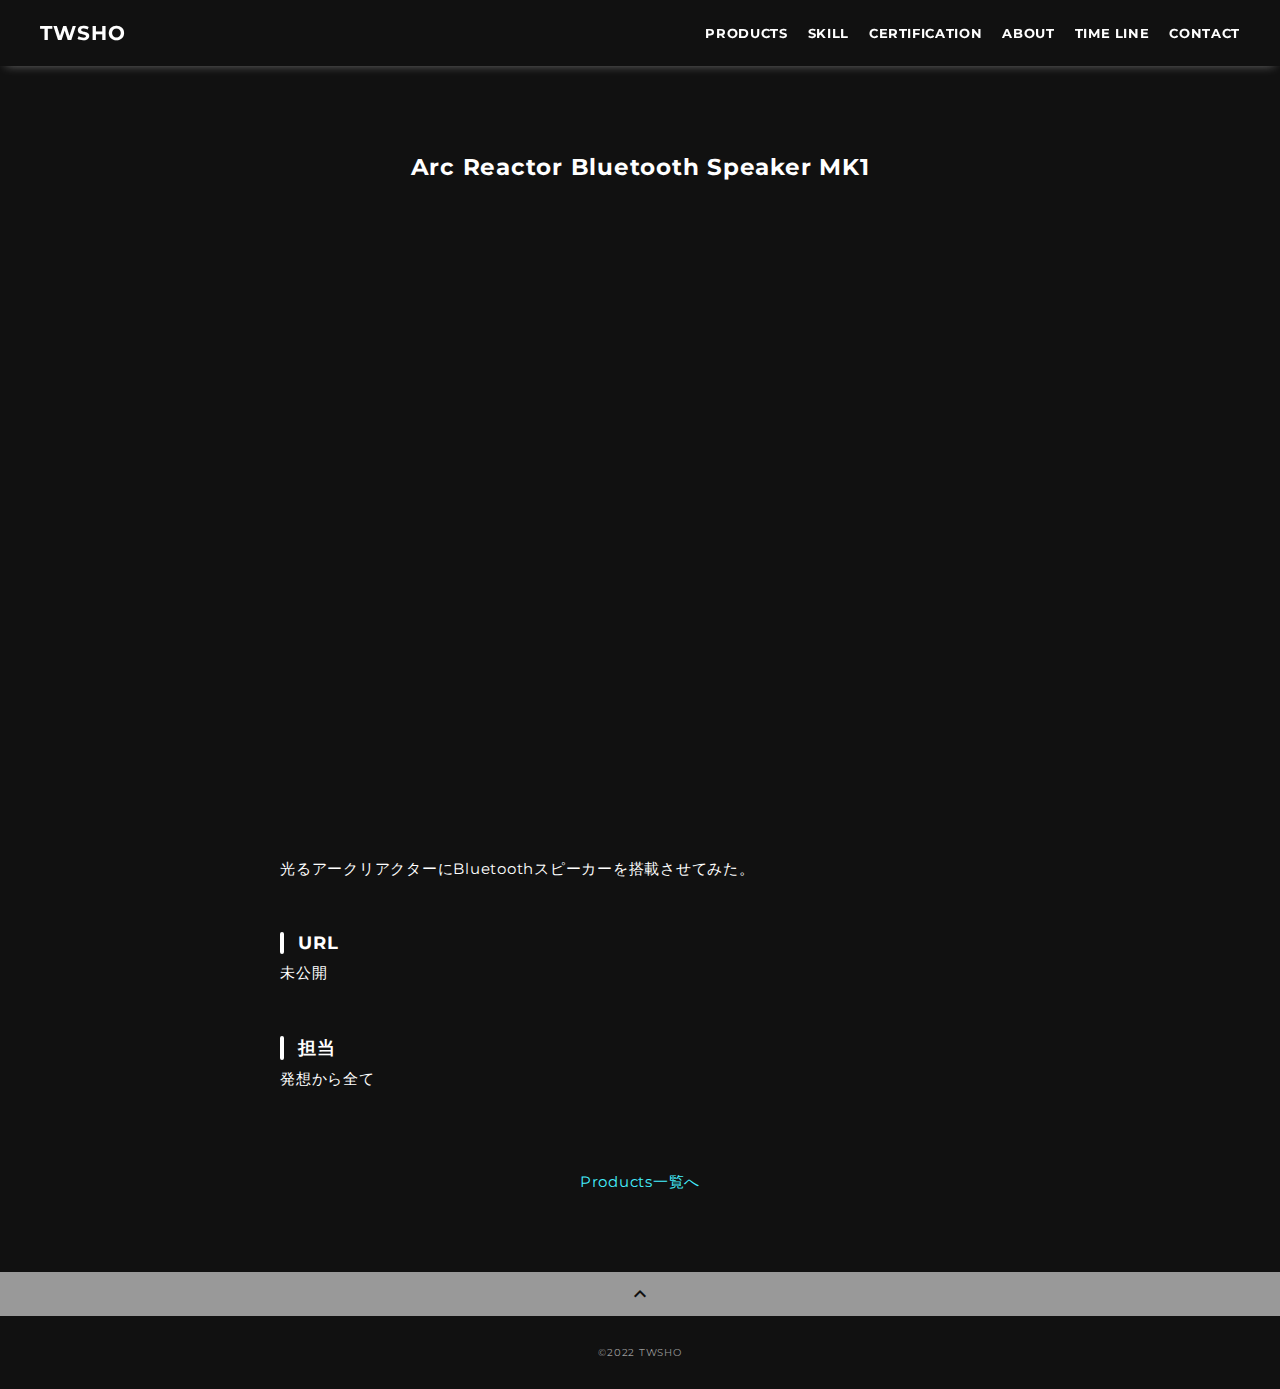
<file: product-arc_reactor_mk1.html>
<!DOCTYPE html>
<html>
<head>
  <meta charset="utf-8">
  <meta name="viewport" content="width=device-width,initial-scale=1.0,user-scalable=no">
  <meta property='og:type' content='website'>
  <meta property='og:title' content='TWSHO ポートフォリオ'>
  <meta property='og:url' content='URLが入る'>
  <meta property='og:description' content='TWSHO ポートフォリオ'>
  <meta property="og:image" content="img/ogp.png">
  <meta name="description" content="TWSHO ポートフォリオ" />
  <title>TWSHO ポートフォリオ</title>
  <link rel="preconnect" href="https://fonts.gstatic.com">
  <link href="https://fonts.googleapis.com/css2?family=Montserrat:wght@400;700&display=swap" rel="stylesheet">
  <link href="https://fonts.googleapis.com/css?family=Material+Icons+Outlined" rel="stylesheet">
  <link href="css/ress.css" media="all" rel="stylesheet" type="text/css" />
  <link href="css/style.css" media="all" rel="stylesheet" type="text/css" />
  <link rel="shortcut icon" href="img/favicon.jpeg" />
  <link rel=”canonical” href=”URLが入る” />
</head>

<body>
  <div class="wrapper">

    <!-- header -->
    <header class="header ">
      <div class="container">
        <h1 class="header-logo">
          <a href=".">TWSHO</a>
        </h1>
        <nav class="gnav">
          <ul class="gnav-list">
            <li class="gnav-item"><a href="https://twsho.github.io/home/#works">PRODUCTS</a></li>
            <li class="gnav-item"><a href="https://twsho.github.io/home/#skill">SKILL</a></li>
            <li class="gnav-item"><a href="https://twsho.github.io/home/#certification">CERTIFICATION</a></li>
            <li class="gnav-item"><a href="https://twsho.github.io/home/#about">ABOUT</a></li>
            <li class="gnav-item"><a href="https://twsho.github.io/home/#timeLine">TIME LINE</a></li>
            <li class="gnav-item"><a href="https://twsho.github.io/home/#contact">CONTACT</a></li>
          </ul>
        </nav>
      </div>
    </header>
    <!-- /header -->

    <main class="content">

      <article class="article">
        <div class="article-container">
          <h2 class="article-title">Arc Reactor Bluetooth Speaker MK1</h2>
          <div class="youtubetate">
            <iframe width="360" height="640" src="https://www.youtube.com/embed/xXLMxGDdUOQ" title="YouTube video player" frameborder="0" allow="accelerometer; autoplay; clipboard-write; encrypted-media; gyroscope; picture-in-picture" allowfullscreen></iframe>
          </div>
          <div class="article-body">
            <p>
              光るアークリアクターにBluetoothスピーカーを搭載させてみた。
            </p>
            <h3>URL</h3>
            <p>未公開</p>
            <h3>担当</h3>
            <p>発想から全て</p>
            <!-- <h3>仕様説明</h3>
            <p>
              <br></p>
            
            <h3>発想</h3>
            <p>
              準備中...
            </p>
             -->
            <!-- <h3>苦労したところ</h3>
            <p>
              <br> -->
            </p>
          </div>
          <div class="home-link">
            <a href="./#works">Products一覧へ</a>
          </div>
        </div>
      </article>

      <div class="page-top" id="js-page-top">
        <span class="material-icons-outlined">expand_less</span>
      </div>
    </main>

    <!-- footer -->
    <footer class="footer">
      <div class="copyright">&copy;2022 TWSHO</div>
    </footer>
    <!-- /footer -->

  </div>
  <script src="https://ajax.googleapis.com/ajax/libs/jquery/3.5.1/jquery.min.js"></script>
  <script type='text/javascript' src="js/script.js"></script>
</body>
</html>
</file>
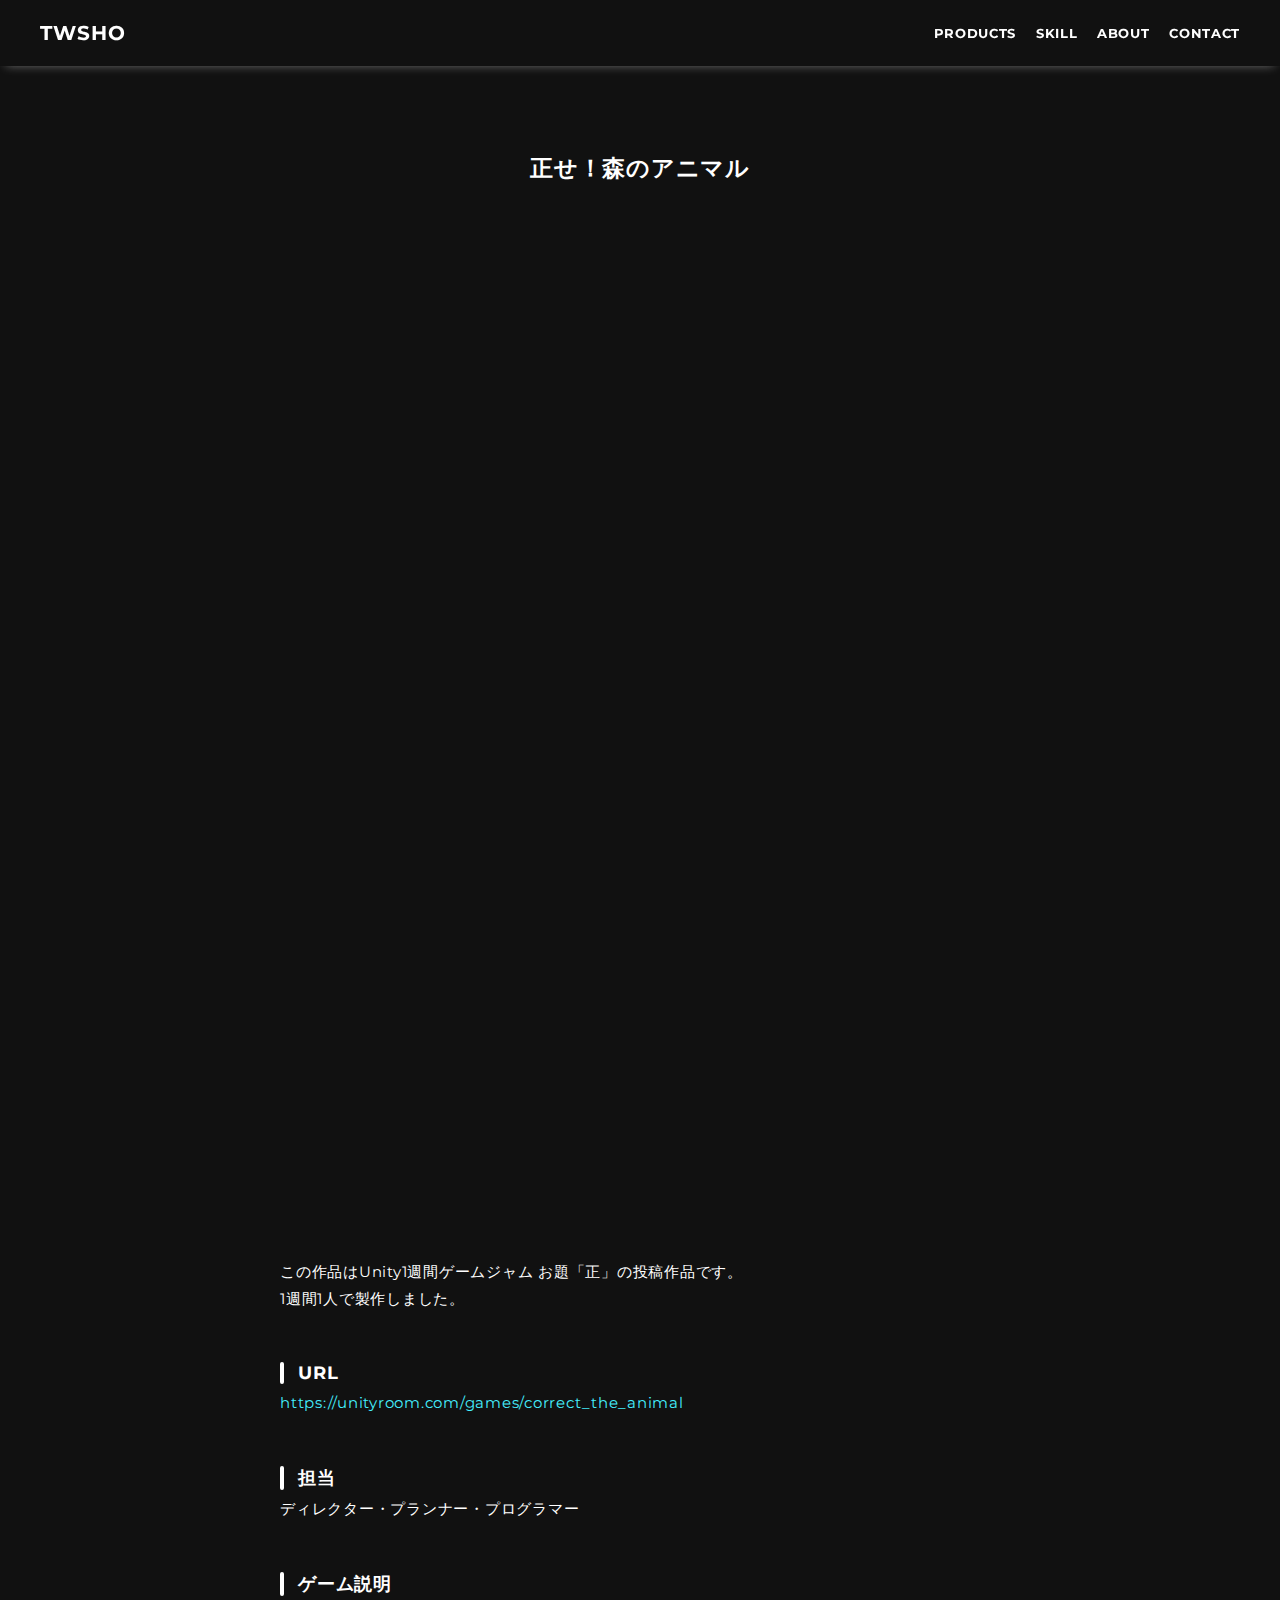
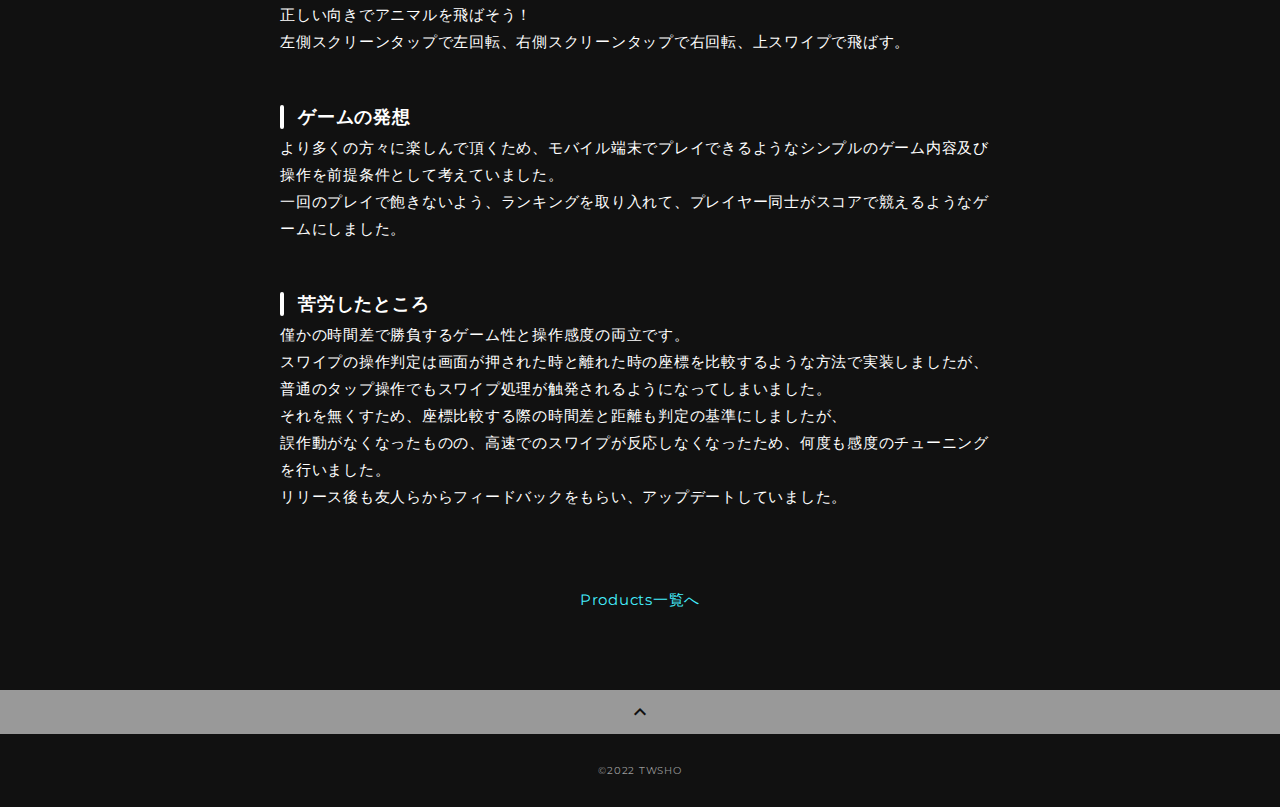
<file: product-correct_the_animal.html>
<!DOCTYPE html>
<html>
<head>
  <meta charset="utf-8">
  <meta name="viewport" content="width=device-width,initial-scale=1.0,user-scalable=no">
  <meta property='og:type' content='website'>
  <meta property='og:title' content='TWSHO ポートフォリオ'>
  <meta property='og:url' content='URLが入る'>
  <meta property='og:description' content='TWSHO ポートフォリオ'>
  <meta property="og:image" content="img/ogp.png">
  <meta name="description" content="TWSHO ポートフォリオ" />
  <title>TWSHO ポートフォリオ</title>
  <link rel="preconnect" href="https://fonts.gstatic.com">
  <link href="https://fonts.googleapis.com/css2?family=Montserrat:wght@400;700&display=swap" rel="stylesheet">
  <link href="https://fonts.googleapis.com/css?family=Material+Icons+Outlined" rel="stylesheet">
  <link href="css/ress.css" media="all" rel="stylesheet" type="text/css" />
  <link href="css/style.css" media="all" rel="stylesheet" type="text/css" />
  <link rel="shortcut icon" href="img/favicon.jpeg" />
  <link rel=”canonical” href=”URLが入る” />
</head>

<body>
  <div class="wrapper">

    <!-- header -->
    <header class="header ">
      <div class="container">
        <h1 class="header-logo">
          <a href=".">TWSHO</a>
        </h1>
        <nav class="gnav">
          <ul class="gnav-list">
            <li class="gnav-item"><a href=".#works">PRODUCTS</a></li>
            <li class="gnav-item"><a href="./#skill">SKILL</a></li>
            <li class="gnav-item"><a href="./#about">ABOUT</a></li>
            <li class="gnav-item"><a href="./#contact">CONTACT</a></li>
          </ul>
        </nav>
      </div>
    </header>
    <!-- /header -->

    <main class="content">

      <article class="article">
        <div class="article-container">
          <h2 class="article-title">正せ！森のアニマル</h2>
          <div class="unityroom">
            <iframe width="540" height="960" frameborder="0" id="webgl-frame" scrolling="auto" src="https://object-storage.tyo1.conoha.io/v1/nc_df3bdbc45bc04950b558834f5728517a/unityroom_production/game/25892/webgl/play.html"></iframe>
          </div>
          <div class="article-body">
            <p>
              この作品はUnity1週間ゲームジャム お題「正」の投稿作品です。<br>
              1週間1人で製作しました。
            </p>
            <h3>URL</h3>
            <p><a href="https://unityroom.com/games/correct_the_animal" target="_blank" rel="noopener">https://unityroom.com/games/correct_the_animal</a></p>
            <h3>担当</h3>
            <p>ディレクター・プランナー・プログラマー</p>
            <h3>ゲーム説明</h3>
            <p>正しい向きでアニマルを飛ばそう！<br>左側スクリーンタップで左回転、右側スクリーンタップで右回転、上スワイプで飛ばす。</p>
            
            <h3>ゲームの発想</h3>
            <p>
              より多くの方々に楽しんで頂くため、モバイル端末でプレイできるようなシンプルのゲーム内容及び操作を前提条件として考えていました。
              <br>一回のプレイで飽きないよう、ランキングを取り入れて、プレイヤー同士がスコアで競えるようなゲームにしました。
            </p>
            
            <h3>苦労したところ</h3>
            <p>
              僅かの時間差で勝負するゲーム性と操作感度の両立です。
              <br>スワイプの操作判定は画面が押された時と離れた時の座標を比較するような方法で実装しましたが、
              <br>普通のタップ操作でもスワイプ処理が触発されるようになってしまいました。
              <br>それを無くすため、座標比較する際の時間差と距離も判定の基準にしましたが、
              <br>誤作動がなくなったものの、高速でのスワイプが反応しなくなったため、何度も感度のチューニングを行いました。
              <br>リリース後も友人らからフィードバックをもらい、アップデートしていました。
            </p>
          </div>
          <div class="home-link">
            <a href="./#works">Products一覧へ</a>
          </div>
        </div>
      </article>

      <div class="page-top" id="js-page-top">
        <span class="material-icons-outlined">expand_less</span>
      </div>
    </main>

    <!-- footer -->
    <footer class="footer">
      <div class="copyright">&copy;2022 TWSHO</div>
    </footer>
    <!-- /footer -->

  </div>
  <script src="https://ajax.googleapis.com/ajax/libs/jquery/3.5.1/jquery.min.js"></script>
  <script type='text/javascript' src="js/script.js"></script>
</body>
</html>
</file>
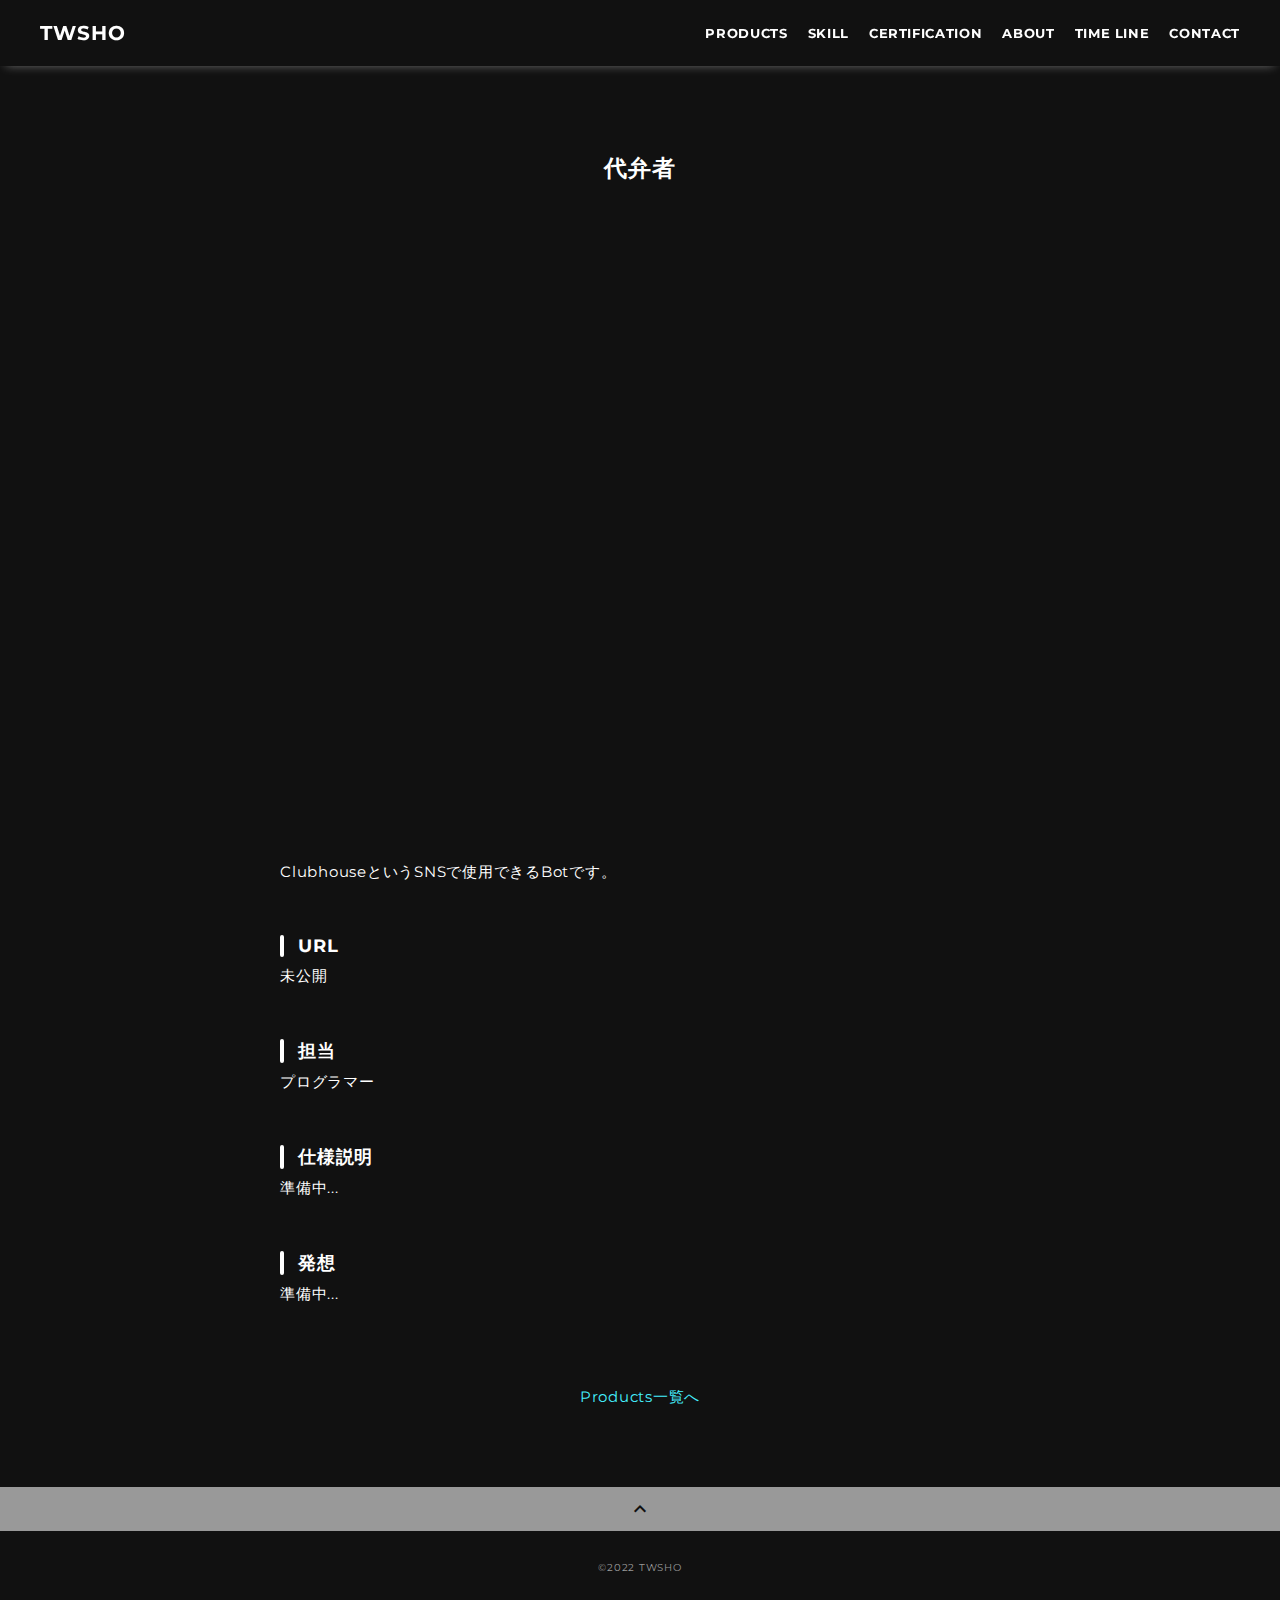
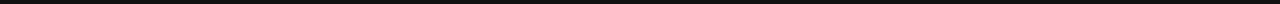
<file: product-daibensya.html>
<!DOCTYPE html>
<html>
<head>
  <meta charset="utf-8">
  <meta name="viewport" content="width=device-width,initial-scale=1.0,user-scalable=no">
  <meta property='og:type' content='website'>
  <meta property='og:title' content='TWSHO ポートフォリオ'>
  <meta property='og:url' content='URLが入る'>
  <meta property='og:description' content='TWSHO ポートフォリオ'>
  <meta property="og:image" content="img/ogp.png">
  <meta name="description" content="TWSHO ポートフォリオ" />
  <title>TWSHO ポートフォリオ</title>
  <link rel="preconnect" href="https://fonts.gstatic.com">
  <link href="https://fonts.googleapis.com/css2?family=Montserrat:wght@400;700&display=swap" rel="stylesheet">
  <link href="https://fonts.googleapis.com/css?family=Material+Icons+Outlined" rel="stylesheet">
  <link href="css/ress.css" media="all" rel="stylesheet" type="text/css" />
  <link href="css/style.css" media="all" rel="stylesheet" type="text/css" />
  <link rel="shortcut icon" href="img/favicon.jpeg" />
  <link rel=”canonical” href=”URLが入る” />
</head>

<body>
  <div class="wrapper">

    <!-- header -->
    <header class="header ">
      <div class="container">
        <h1 class="header-logo">
          <a href=".">TWSHO</a>
        </h1>
        <nav class="gnav">
          <ul class="gnav-list">
            <li class="gnav-item"><a href="https://twsho.github.io/home/#works">PRODUCTS</a></li>
            <li class="gnav-item"><a href="https://twsho.github.io/home/#skill">SKILL</a></li>
            <li class="gnav-item"><a href="https://twsho.github.io/home/#certification">CERTIFICATION</a></li>
            <li class="gnav-item"><a href="https://twsho.github.io/home/#about">ABOUT</a></li>
            <li class="gnav-item"><a href="https://twsho.github.io/home/#timeLine">TIME LINE</a></li>
            <li class="gnav-item"><a href="https://twsho.github.io/home/#contact">CONTACT</a></li>
          </ul>
        </nav>
      </div>
    </header>
    <!-- /header -->

    <main class="content">

      <article class="article">
        <div class="article-container">
          <h2 class="article-title">代弁者</h2>
          <div class="youtubetate">
            <iframe width="360" height="640" src="https://www.youtube.com/embed/mmXkbaUwE7c" title="YouTube video player" frameborder="0" allow="accelerometer; autoplay; clipboard-write; encrypted-media; gyroscope; picture-in-picture" allowfullscreen></iframe>
          </div>
          <div class="article-body">
            <p>
              ClubhouseというSNSで使用できるBotです。
            </p>
            <h3>URL</h3>
            <p>未公開</p>
            <h3>担当</h3>
            <p>プログラマー</p>
            <h3>仕様説明</h3>
            <p>準備中...
              <br></p>
            
            <h3>発想</h3>
            <p>
              準備中...
            </p>
            
            <!-- <h3>苦労したところ</h3>
            <p>
              <br> -->
            </p>
          </div>
          <div class="home-link">
            <a href="./#works">Products一覧へ</a>
          </div>
        </div>
      </article>

      <div class="page-top" id="js-page-top">
        <span class="material-icons-outlined">expand_less</span>
      </div>
    </main>

    <!-- footer -->
    <footer class="footer">
      <div class="copyright">&copy;2022 TWSHO</div>
    </footer>
    <!-- /footer -->

  </div>
  <script src="https://ajax.googleapis.com/ajax/libs/jquery/3.5.1/jquery.min.js"></script>
  <script type='text/javascript' src="js/script.js"></script>
</body>
</html>
</file>
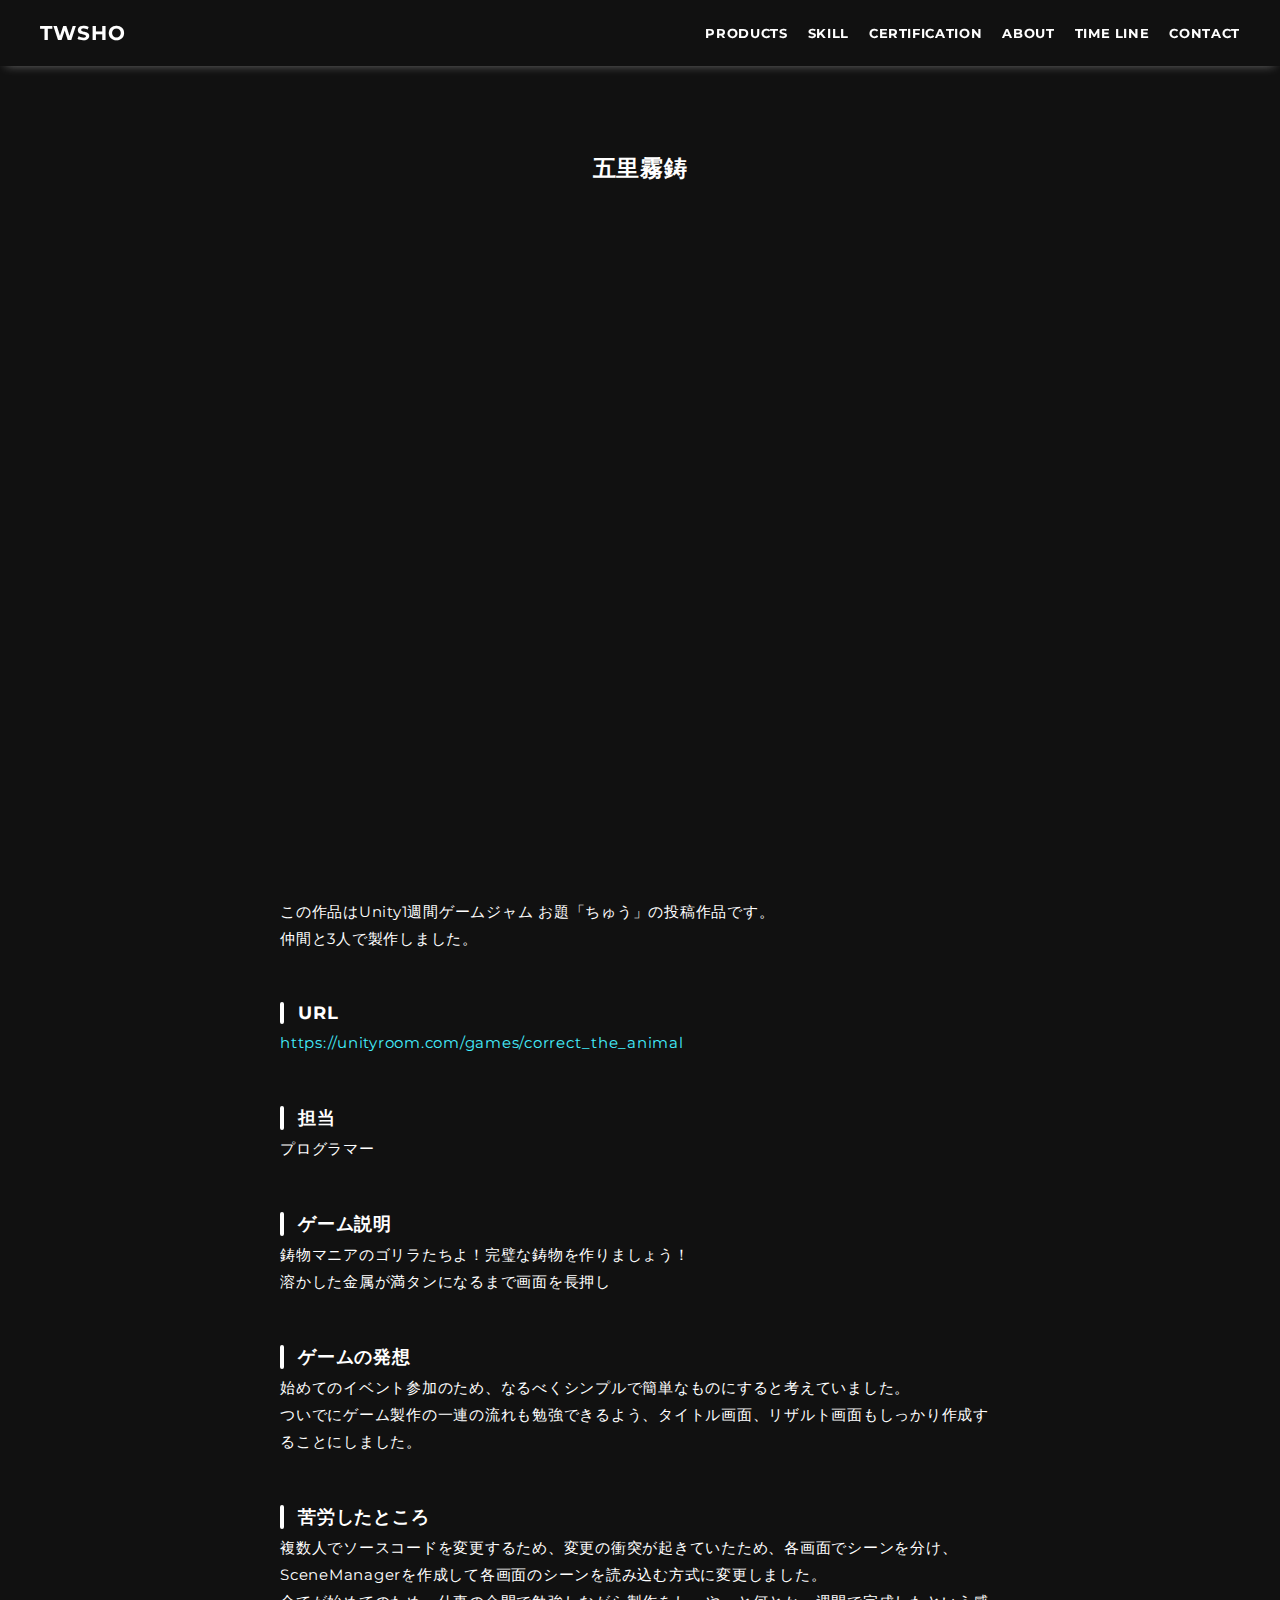
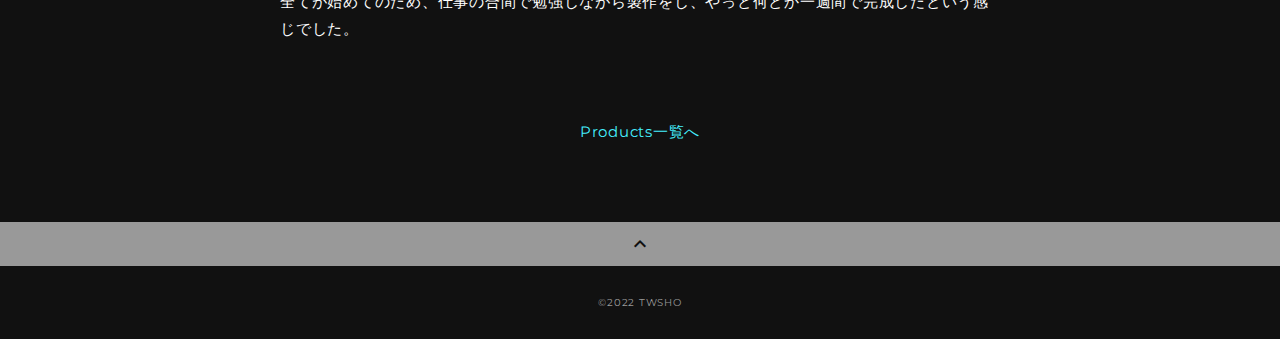
<file: product-gorilla_is_casting.html>
<!DOCTYPE html>
<html>
<head>
  <meta charset="utf-8">
  <meta name="viewport" content="width=device-width,initial-scale=1.0,user-scalable=no">
  <meta property='og:type' content='website'>
  <meta property='og:title' content='TWSHO ポートフォリオ'>
  <meta property='og:url' content='URLが入る'>
  <meta property='og:description' content='TWSHO ポートフォリオ'>
  <meta property="og:image" content="img/ogp.png">
  <meta name="description" content="TWSHO ポートフォリオ" />
  <title>TWSHO ポートフォリオ</title>
  <link rel="preconnect" href="https://fonts.gstatic.com">
  <link href="https://fonts.googleapis.com/css2?family=Montserrat:wght@400;700&display=swap" rel="stylesheet">
  <link href="https://fonts.googleapis.com/css?family=Material+Icons+Outlined" rel="stylesheet">
  <link href="css/ress.css" media="all" rel="stylesheet" type="text/css" />
  <link href="css/style.css" media="all" rel="stylesheet" type="text/css" />
  <link rel="shortcut icon" href="img/favicon.jpeg" />
  <link rel=”canonical” href=”URLが入る” />
</head>

<body>
  <div class="wrapper">

    <!-- header -->
    <header class="header ">
      <div class="container">
        <h1 class="header-logo">
          <a href=".">TWSHO</a>
        </h1>
        <nav class="gnav">
          <ul class="gnav-list">
            <li class="gnav-item"><a href="#works">PRODUCTS</a></li>
            <li class="gnav-item"><a href="#skill">SKILL</a></li>
            <li class="gnav-item"><a href="#certification">CERTIFICATION</a></li>
            <li class="gnav-item"><a href="#about">ABOUT</a></li>
            <li class="gnav-item"><a href="#timeLine">TIME LINE</a></li>
            <li class="gnav-item"><a href="#contact">CONTACT</a></li>
          </ul>
        </nav>
      </div>
    </header>
    <!-- /header -->

    <main class="content">

      <article class="article">
        <div class="article-container">
          <h2 class="article-title">五里霧鋳</h2>
          <div class="unityroom">
            <iframe width="960" height="600" frameborder="0" id="webgl-frame" scrolling="auto" src="https://object-storage.tyo1.conoha.io/v1/nc_df3bdbc45bc04950b558834f5728517a/unityroom_production/game/23619/webgl/play.html"></iframe>
          </div>
          <div class="article-body">
            <p>
              この作品はUnity1週間ゲームジャム お題「ちゅう」の投稿作品です。<br>
              仲間と3人で製作しました。
            </p>
            <h3>URL</h3>
            <p><a href="https://unityroom.com/games/gorilla_is_casting" target="_blank" rel="noopener">https://unityroom.com/games/correct_the_animal</a></p>
            <h3>担当</h3>
            <p>プログラマー</p>
            <h3>ゲーム説明</h3>
            <p>鋳物マニアのゴリラたちよ！完璧な鋳物を作りましょう！
              <br>溶かした金属が満タンになるまで画面を長押し</p>
            
            <h3>ゲームの発想</h3>
            <p>
              始めてのイベント参加のため、なるべくシンプルで簡単なものにすると考えていました。
              <br>ついでにゲーム製作の一連の流れも勉強できるよう、タイトル画面、リザルト画面もしっかり作成することにしました。
            </p>
            
            <h3>苦労したところ</h3>
            <p>
              複数人でソースコードを変更するため、変更の衝突が起きていたため、各画面でシーンを分け、SceneManagerを作成して各画面のシーンを読み込む方式に変更しました。
              <br>全てが始めてのため、仕事の合間で勉強しながら製作をし、やっと何とか一週間で完成したという感じでした。
            </p>
          </div>
          <div class="home-link">
            <a href="./#works">Products一覧へ</a>
          </div>
        </div>
      </article>

      <div class="page-top" id="js-page-top">
        <span class="material-icons-outlined">expand_less</span>
      </div>
    </main>

    <!-- footer -->
    <footer class="footer">
      <div class="copyright">&copy;2022 TWSHO</div>
    </footer>
    <!-- /footer -->

  </div>
  <script src="https://ajax.googleapis.com/ajax/libs/jquery/3.5.1/jquery.min.js"></script>
  <script type='text/javascript' src="js/script.js"></script>
</body>
</html>
</file>
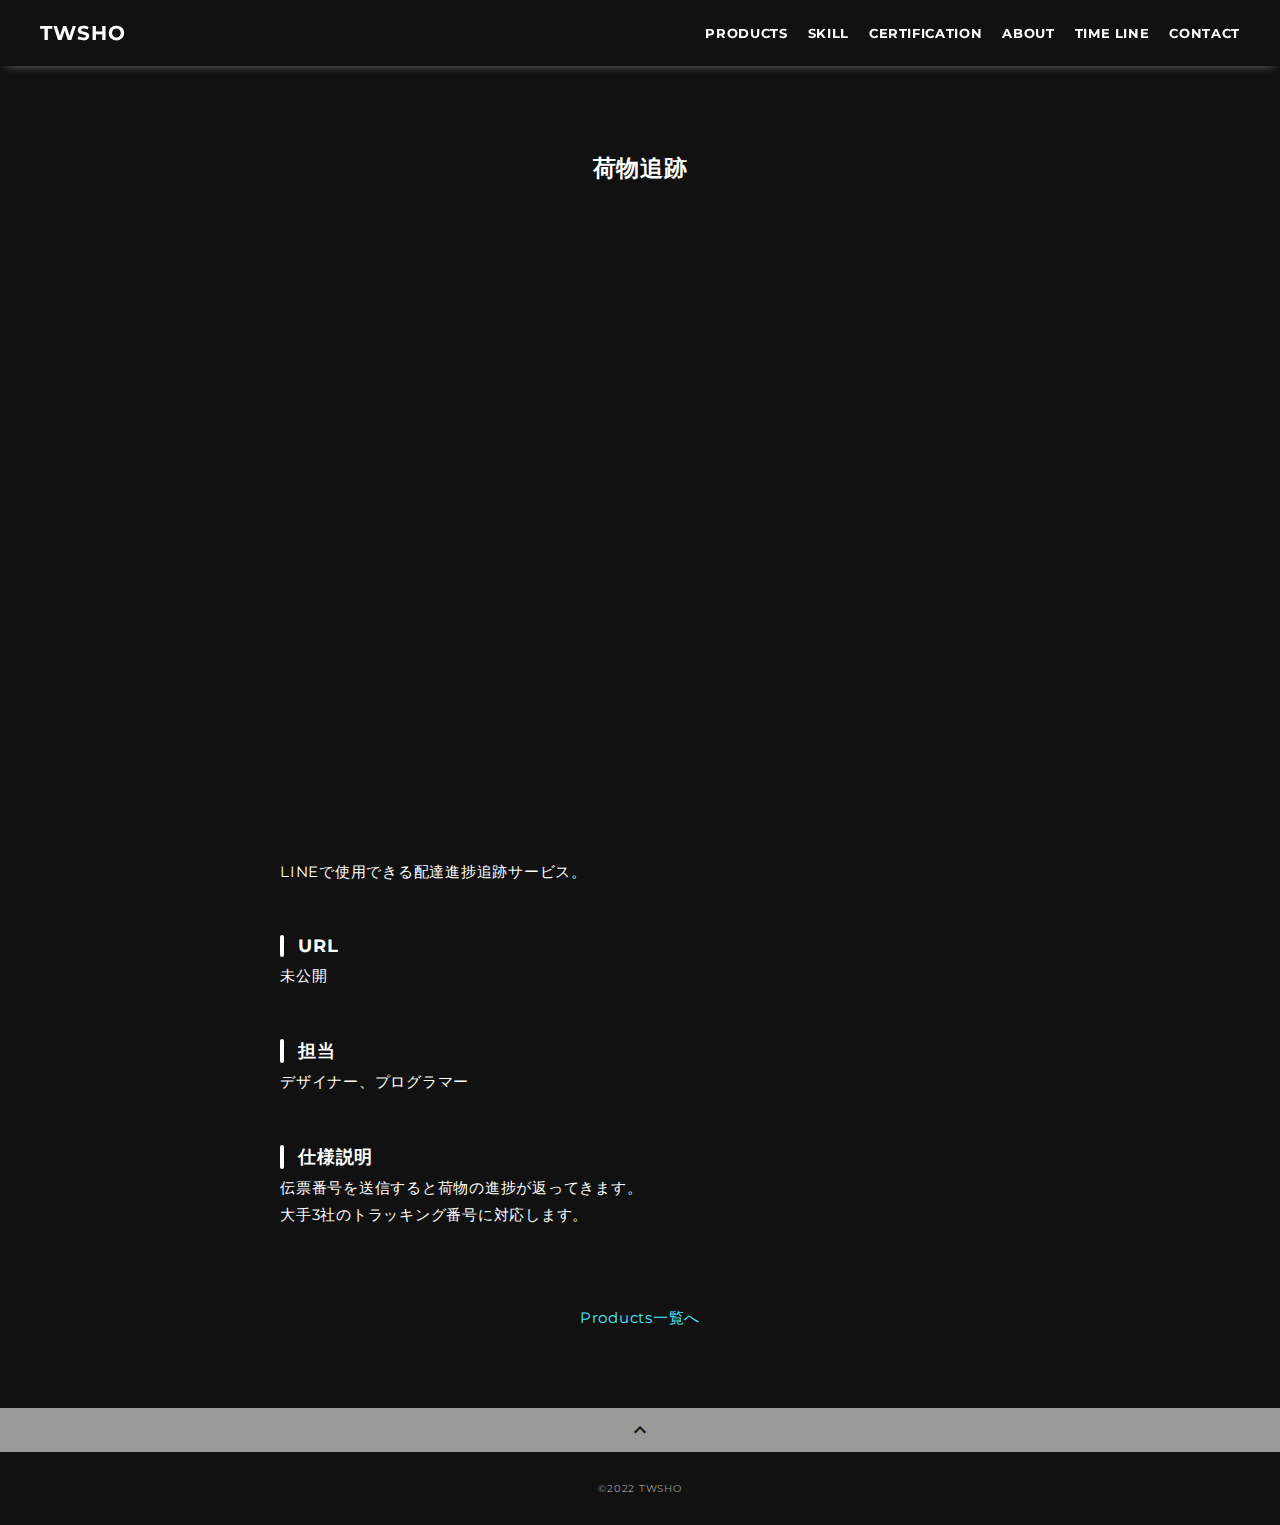
<file: product-nimotu_tracking.html>
<!DOCTYPE html>
<html>
<head>
  <meta charset="utf-8">
  <meta name="viewport" content="width=device-width,initial-scale=1.0,user-scalable=no">
  <meta property='og:type' content='website'>
  <meta property='og:title' content='TWSHO ポートフォリオ'>
  <meta property='og:url' content='URLが入る'>
  <meta property='og:description' content='TWSHO ポートフォリオ'>
  <meta property="og:image" content="img/ogp.png">
  <meta name="description" content="TWSHO ポートフォリオ" />
  <title>TWSHO ポートフォリオ</title>
  <link rel="preconnect" href="https://fonts.gstatic.com">
  <link href="https://fonts.googleapis.com/css2?family=Montserrat:wght@400;700&display=swap" rel="stylesheet">
  <link href="https://fonts.googleapis.com/css?family=Material+Icons+Outlined" rel="stylesheet">
  <link href="css/ress.css" media="all" rel="stylesheet" type="text/css" />
  <link href="css/style.css" media="all" rel="stylesheet" type="text/css" />
  <link rel="shortcut icon" href="img/favicon.jpeg" />
  <link rel=”canonical” href=”URLが入る” />
</head>

<body>
  <div class="wrapper">

    <!-- header -->
    <header class="header ">
      <div class="container">
        <h1 class="header-logo">
          <a href=".">TWSHO</a>
        </h1>
        <nav class="gnav">
          <ul class="gnav-list">
            <li class="gnav-item"><a href="https://twsho.github.io/home/#works">PRODUCTS</a></li>
            <li class="gnav-item"><a href="https://twsho.github.io/home/#skill">SKILL</a></li>
            <li class="gnav-item"><a href="https://twsho.github.io/home/#certification">CERTIFICATION</a></li>
            <li class="gnav-item"><a href="https://twsho.github.io/home/#about">ABOUT</a></li>
            <li class="gnav-item"><a href="https://twsho.github.io/home/#timeLine">TIME LINE</a></li>
            <li class="gnav-item"><a href="https://twsho.github.io/home/#contact">CONTACT</a></li>
          </ul>
        </nav>
      </div>
    </header>
    <!-- /header -->

    <main class="content">

      <article class="article">
        <div class="article-container">
          <h2 class="article-title">荷物追跡</h2>
          <div class="youtubetate">
            <iframe width="360" height="640" src="https://www.youtube.com/embed/Qk2gzZ3-PT8" title="YouTube video player" frameborder="0" allow="accelerometer; autoplay; clipboard-write; encrypted-media; gyroscope; picture-in-picture" allowfullscreen></iframe>
          </div>
          <div class="article-body">
            <p>
              LINEで使用できる配達進捗追跡サービス。
            </p>
            <h3>URL</h3>
            <p>未公開</p>
            <h3>担当</h3>
            <p>デザイナー、プログラマー</p>
            <h3>仕様説明</h3>
            <p>伝票番号を送信すると荷物の進捗が返ってきます。
              <br>大手3社のトラッキング番号に対応します。
              <br></p>
<!--             
            <h3>発想</h3>
            <p>
              準備中...
            </p>
             -->
            <!-- <h3>苦労したところ</h3>
            <p>
              <br> -->
            </p>
          </div>
          <div class="home-link">
            <a href="./#works">Products一覧へ</a>
          </div>
        </div>
      </article>

      <div class="page-top" id="js-page-top">
        <span class="material-icons-outlined">expand_less</span>
      </div>
    </main>

    <!-- footer -->
    <footer class="footer">
      <div class="copyright">&copy;2022 TWSHO</div>
    </footer>
    <!-- /footer -->

  </div>
  <script src="https://ajax.googleapis.com/ajax/libs/jquery/3.5.1/jquery.min.js"></script>
  <script type='text/javascript' src="js/script.js"></script>
</body>
</html>
</file>
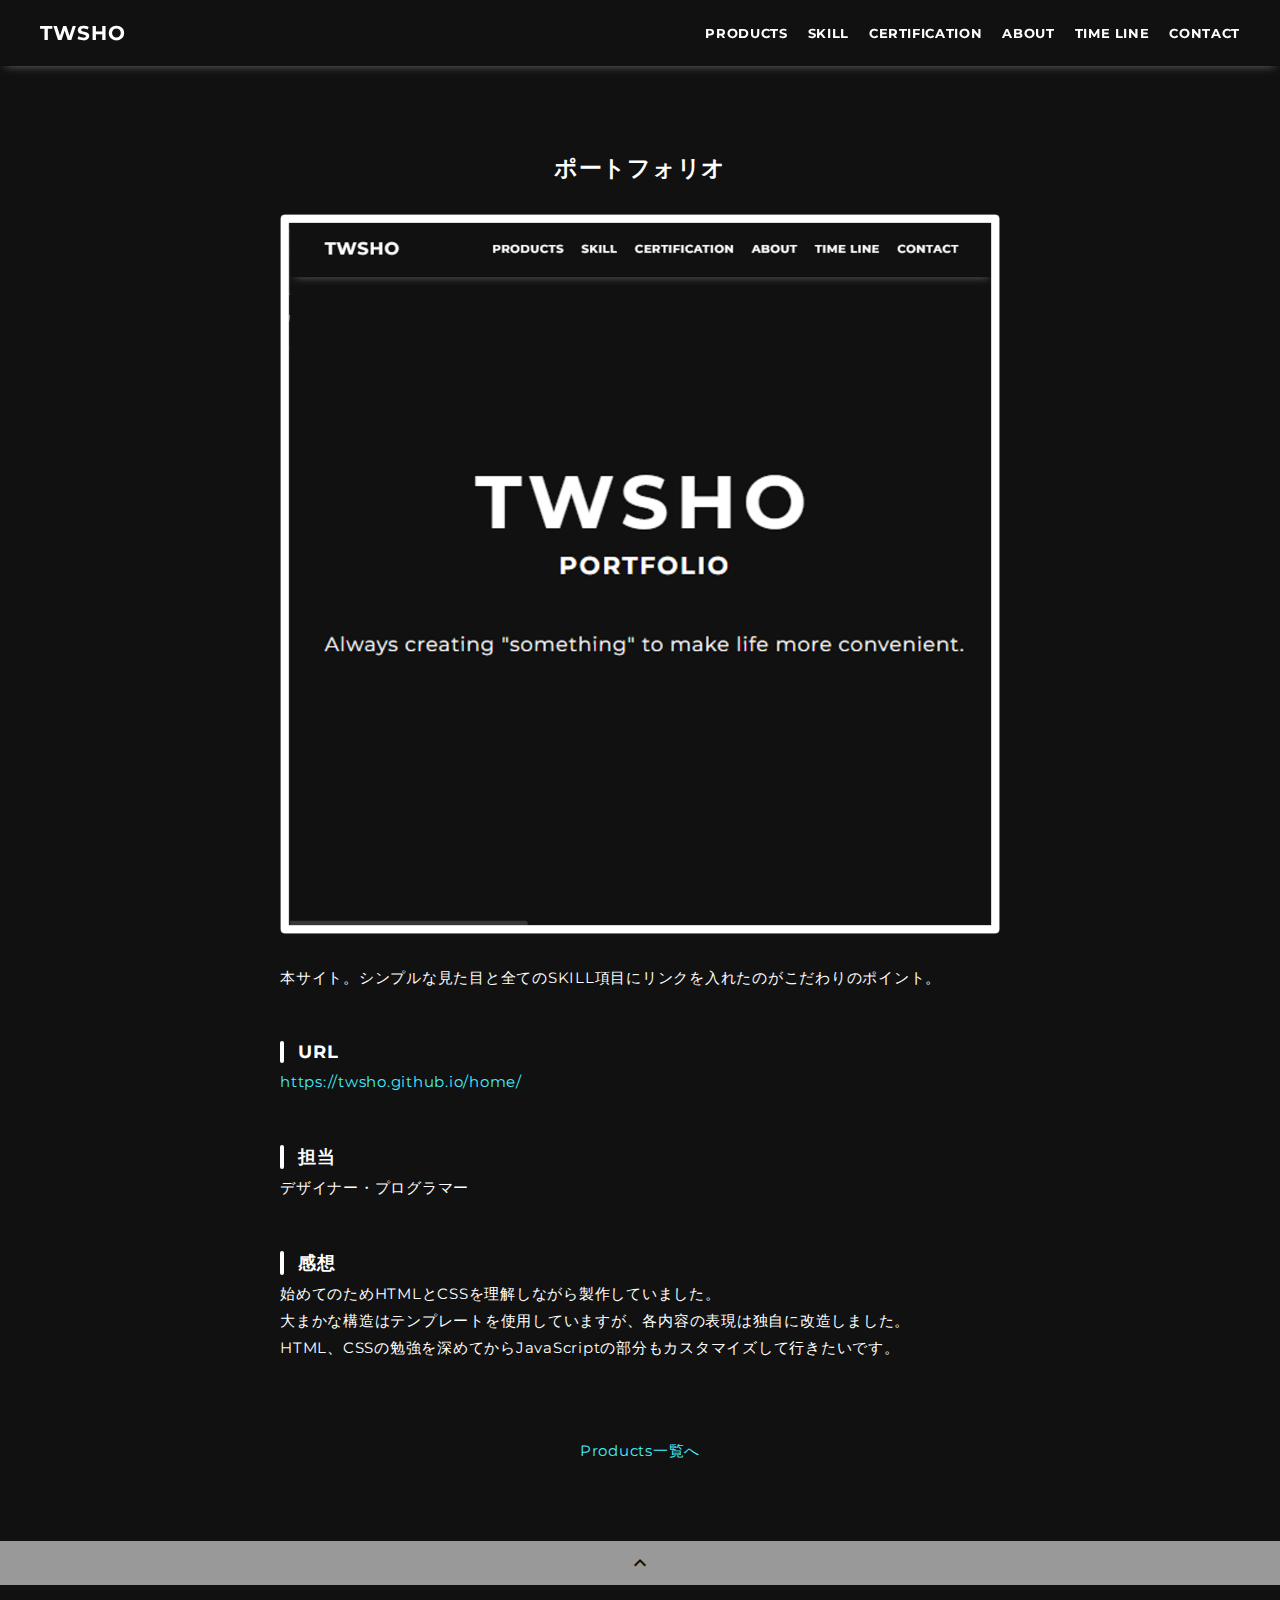
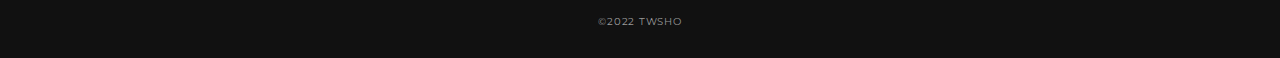
<file: product-portfolio.html>
<!DOCTYPE html>
<html>
<head>
  <meta charset="utf-8">
  <meta name="viewport" content="width=device-width,initial-scale=1.0,user-scalable=no">
  <meta property='og:type' content='website'>
  <meta property='og:title' content='TWSHO ポートフォリオ'>
  <meta property='og:url' content='URLが入る'>
  <meta property='og:description' content='TWSHO ポートフォリオ'>
  <meta property="og:image" content="img/ogp.png">
  <meta name="description" content="TWSHO ポートフォリオ" />
  <title>TWSHO ポートフォリオ</title>
  <link rel="preconnect" href="https://fonts.gstatic.com">
  <link href="https://fonts.googleapis.com/css2?family=Montserrat:wght@400;700&display=swap" rel="stylesheet">
  <link href="https://fonts.googleapis.com/css?family=Material+Icons+Outlined" rel="stylesheet">
  <link href="css/ress.css" media="all" rel="stylesheet" type="text/css" />
  <link href="css/style.css" media="all" rel="stylesheet" type="text/css" />
  <link rel="shortcut icon" href="img/favicon.jpeg" />
  <link rel=”canonical” href=”URLが入る” />
</head>

<body>
  <div class="wrapper">

    <!-- header -->
    <header class="header ">
      <div class="container">
        <h1 class="header-logo">
          <a href=".">TWSHO</a>
        </h1>
        <nav class="gnav">
          <ul class="gnav-list">
            <li class="gnav-item"><a href="https://twsho.github.io/home/#works">PRODUCTS</a></li>
            <li class="gnav-item"><a href="https://twsho.github.io/home/#skill">SKILL</a></li>
            <li class="gnav-item"><a href="https://twsho.github.io/home/#certification">CERTIFICATION</a></li>
            <li class="gnav-item"><a href="https://twsho.github.io/home/#about">ABOUT</a></li>
            <li class="gnav-item"><a href="https://twsho.github.io/home/#timeLine">TIME LINE</a></li>
            <li class="gnav-item"><a href="https://twsho.github.io/home/#contact">CONTACT</a></li>
          </ul>
        </nav>
      </div>
    </header>
    <!-- /header -->

    <main class="content">

      <article class="article">
        <div class="article-container">
          <h2 class="article-title">ポートフォリオ</h2>
          
          <div class="article-body">
            <p>
              <img src="img/portfolio.png" alt>
            </p>

            <p>
              本サイト。シンプルな見た目と全てのSKILL項目にリンクを入れたのがこだわりのポイント。
            </p>
            <h3>URL</h3>
            <p><a href="https://twsho.github.io/home/" target="_blank" rel="noopener">https://twsho.github.io/home/</a></p>
            <h3>担当</h3>
            <p>デザイナー・プログラマー</p>

            <h3>感想</h3>
            <p>
              始めてのためHTMLとCSSを理解しながら製作していました。
              <br>大まかな構造はテンプレートを使用していますが、各内容の表現は独自に改造しました。
              <br>HTML、CSSの勉強を深めてからJavaScriptの部分もカスタマイズして行きたいです。
              <br>
            </p>
          </div>
          <div class="home-link">
            <a href="./#works">Products一覧へ</a>
          </div>
        </div>
      </article>

      <div class="page-top" id="js-page-top">
        <span class="material-icons-outlined">expand_less</span>
      </div>
    </main>

    <!-- footer -->
    <footer class="footer">
      <div class="copyright">&copy;2022 TWSHO</div>
    </footer>
    <!-- /footer -->

  </div>
  <script src="https://ajax.googleapis.com/ajax/libs/jquery/3.5.1/jquery.min.js"></script>
  <script type='text/javascript' src="js/script.js"></script>
</body>
</html>
</file>
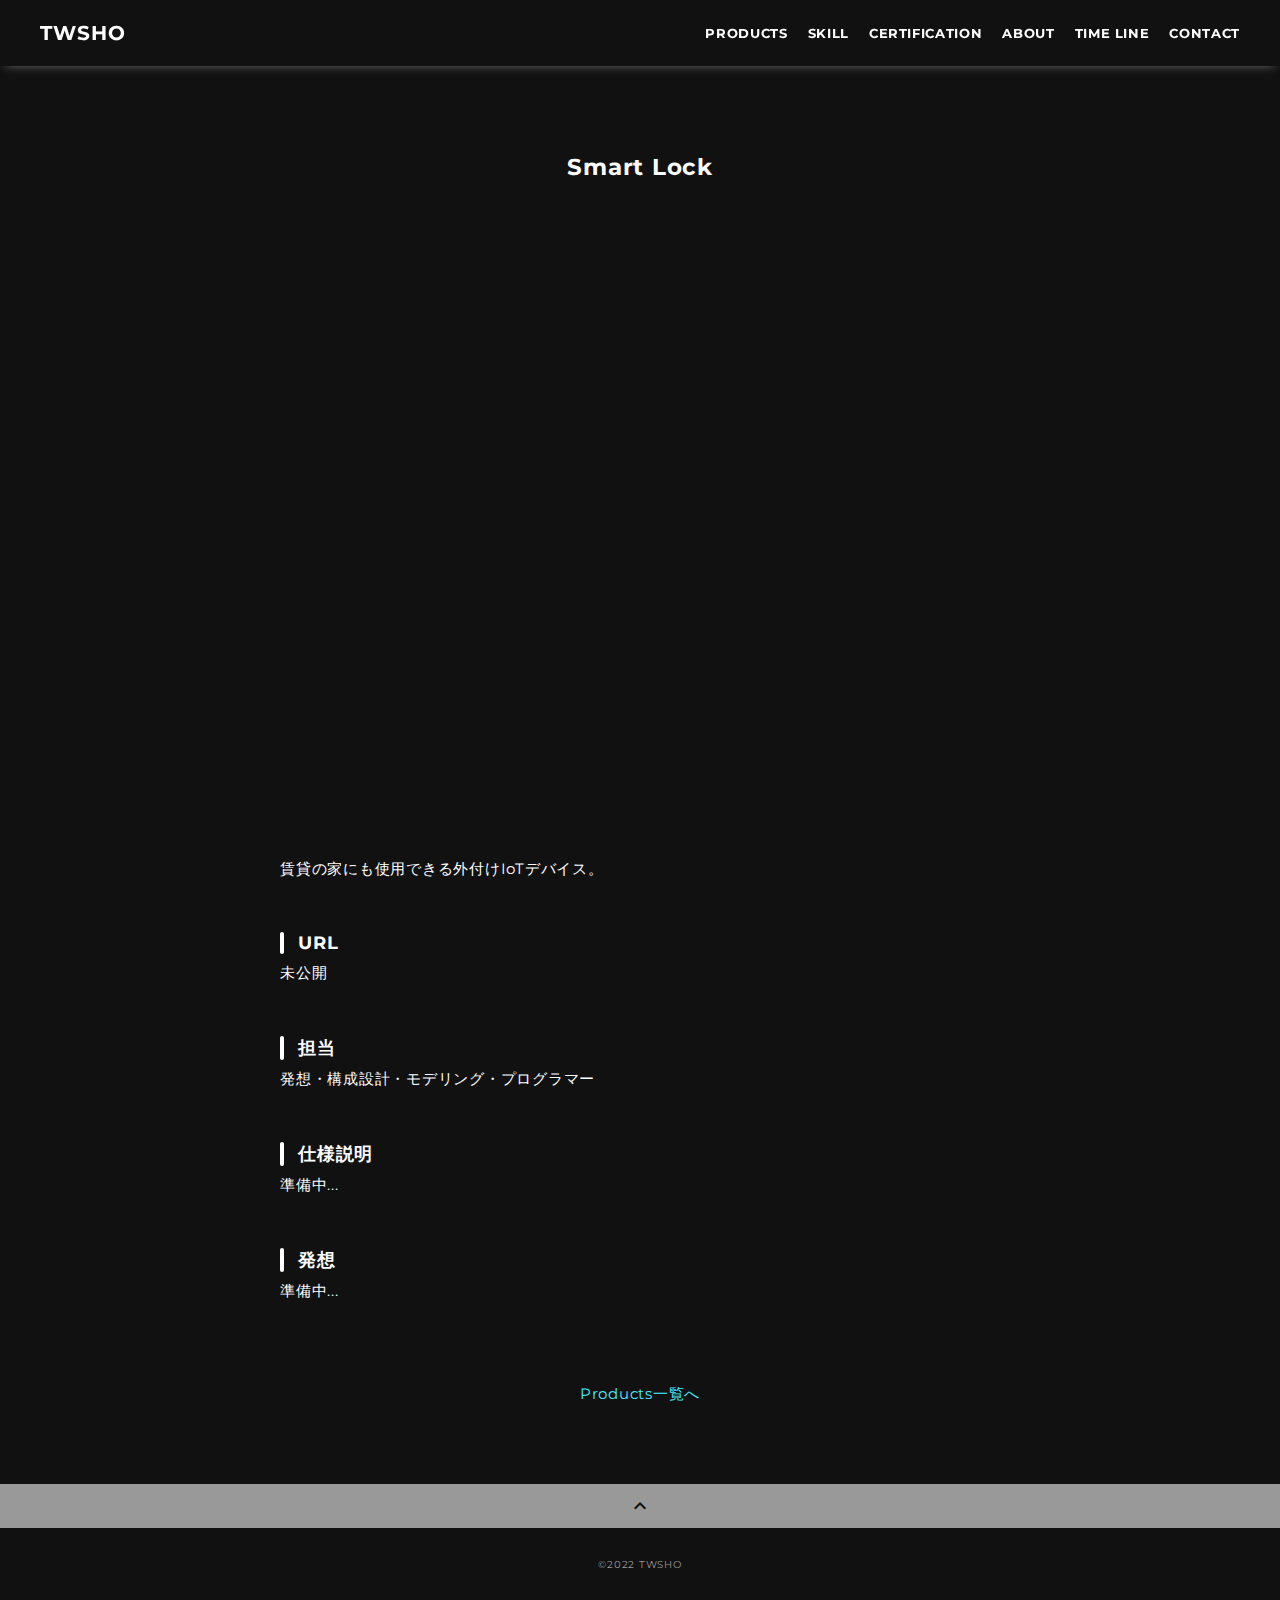
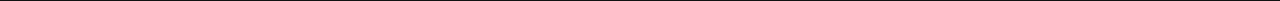
<file: product-smart_lock.html>
<!DOCTYPE html>
<html>
<head>
  <meta charset="utf-8">
  <meta name="viewport" content="width=device-width,initial-scale=1.0,user-scalable=no">
  <meta property='og:type' content='website'>
  <meta property='og:title' content='TWSHO ポートフォリオ'>
  <meta property='og:url' content='URLが入る'>
  <meta property='og:description' content='TWSHO ポートフォリオ'>
  <meta property="og:image" content="img/ogp.png">
  <meta name="description" content="TWSHO ポートフォリオ" />
  <title>TWSHO ポートフォリオ</title>
  <link rel="preconnect" href="https://fonts.gstatic.com">
  <link href="https://fonts.googleapis.com/css2?family=Montserrat:wght@400;700&display=swap" rel="stylesheet">
  <link href="https://fonts.googleapis.com/css?family=Material+Icons+Outlined" rel="stylesheet">
  <link href="css/ress.css" media="all" rel="stylesheet" type="text/css" />
  <link href="css/style.css" media="all" rel="stylesheet" type="text/css" />
  <link rel="shortcut icon" href="img/favicon.jpeg" />
  <link rel=”canonical” href=”URLが入る” />
</head>

<body>
  <div class="wrapper">

    <!-- header -->
    <header class="header ">
      <div class="container">
        <h1 class="header-logo">
          <a href=".">TWSHO</a>
        </h1>
        <nav class="gnav">
          <ul class="gnav-list">
            <li class="gnav-item"><a href="https://twsho.github.io/home/#works">PRODUCTS</a></li>
            <li class="gnav-item"><a href="https://twsho.github.io/home/#skill">SKILL</a></li>
            <li class="gnav-item"><a href="https://twsho.github.io/home/#certification">CERTIFICATION</a></li>
            <li class="gnav-item"><a href="https://twsho.github.io/home/#about">ABOUT</a></li>
            <li class="gnav-item"><a href="https://twsho.github.io/home/#timeLine">TIME LINE</a></li>
            <li class="gnav-item"><a href="https://twsho.github.io/home/#contact">CONTACT</a></li>
          </ul>
        </nav>
      </div>
    </header>
    <!-- /header -->

    <main class="content">

      <article class="article">
        <div class="article-container">
          <h2 class="article-title">Smart Lock</h2>
          <div class="youtubetate">
            <iframe width="360" height="640" src="https://www.youtube.com/embed/ftCGMbclMvY" title="YouTube video player" frameborder="0" allow="accelerometer; autoplay; clipboard-write; encrypted-media; gyroscope; picture-in-picture" allowfullscreen></iframe>
          </div>
          <div class="article-body">
            <p>
              賃貸の家にも使用できる外付けIoTデバイス。
            </p>
            <h3>URL</h3>
            <p>未公開</p>
            <h3>担当</h3>
            <p>発想・構成設計・モデリング・プログラマー</p>
            <h3>仕様説明</h3>
            <p>準備中...
              <br></p>
            
            <h3>発想</h3>
            <p>
              準備中...
            </p>
            
            <!-- <h3>苦労したところ</h3>
            <p>
              <br> -->
            </p>
          </div>
          <div class="home-link">
            <a href="./#works">Products一覧へ</a>
          </div>
        </div>
      </article>

      <div class="page-top" id="js-page-top">
        <span class="material-icons-outlined">expand_less</span>
      </div>
    </main>

    <!-- footer -->
    <footer class="footer">
      <div class="copyright">&copy;2022 TWSHO</div>
    </footer>
    <!-- /footer -->

  </div>
  <script src="https://ajax.googleapis.com/ajax/libs/jquery/3.5.1/jquery.min.js"></script>
  <script type='text/javascript' src="js/script.js"></script>
</body>
</html>
</file>
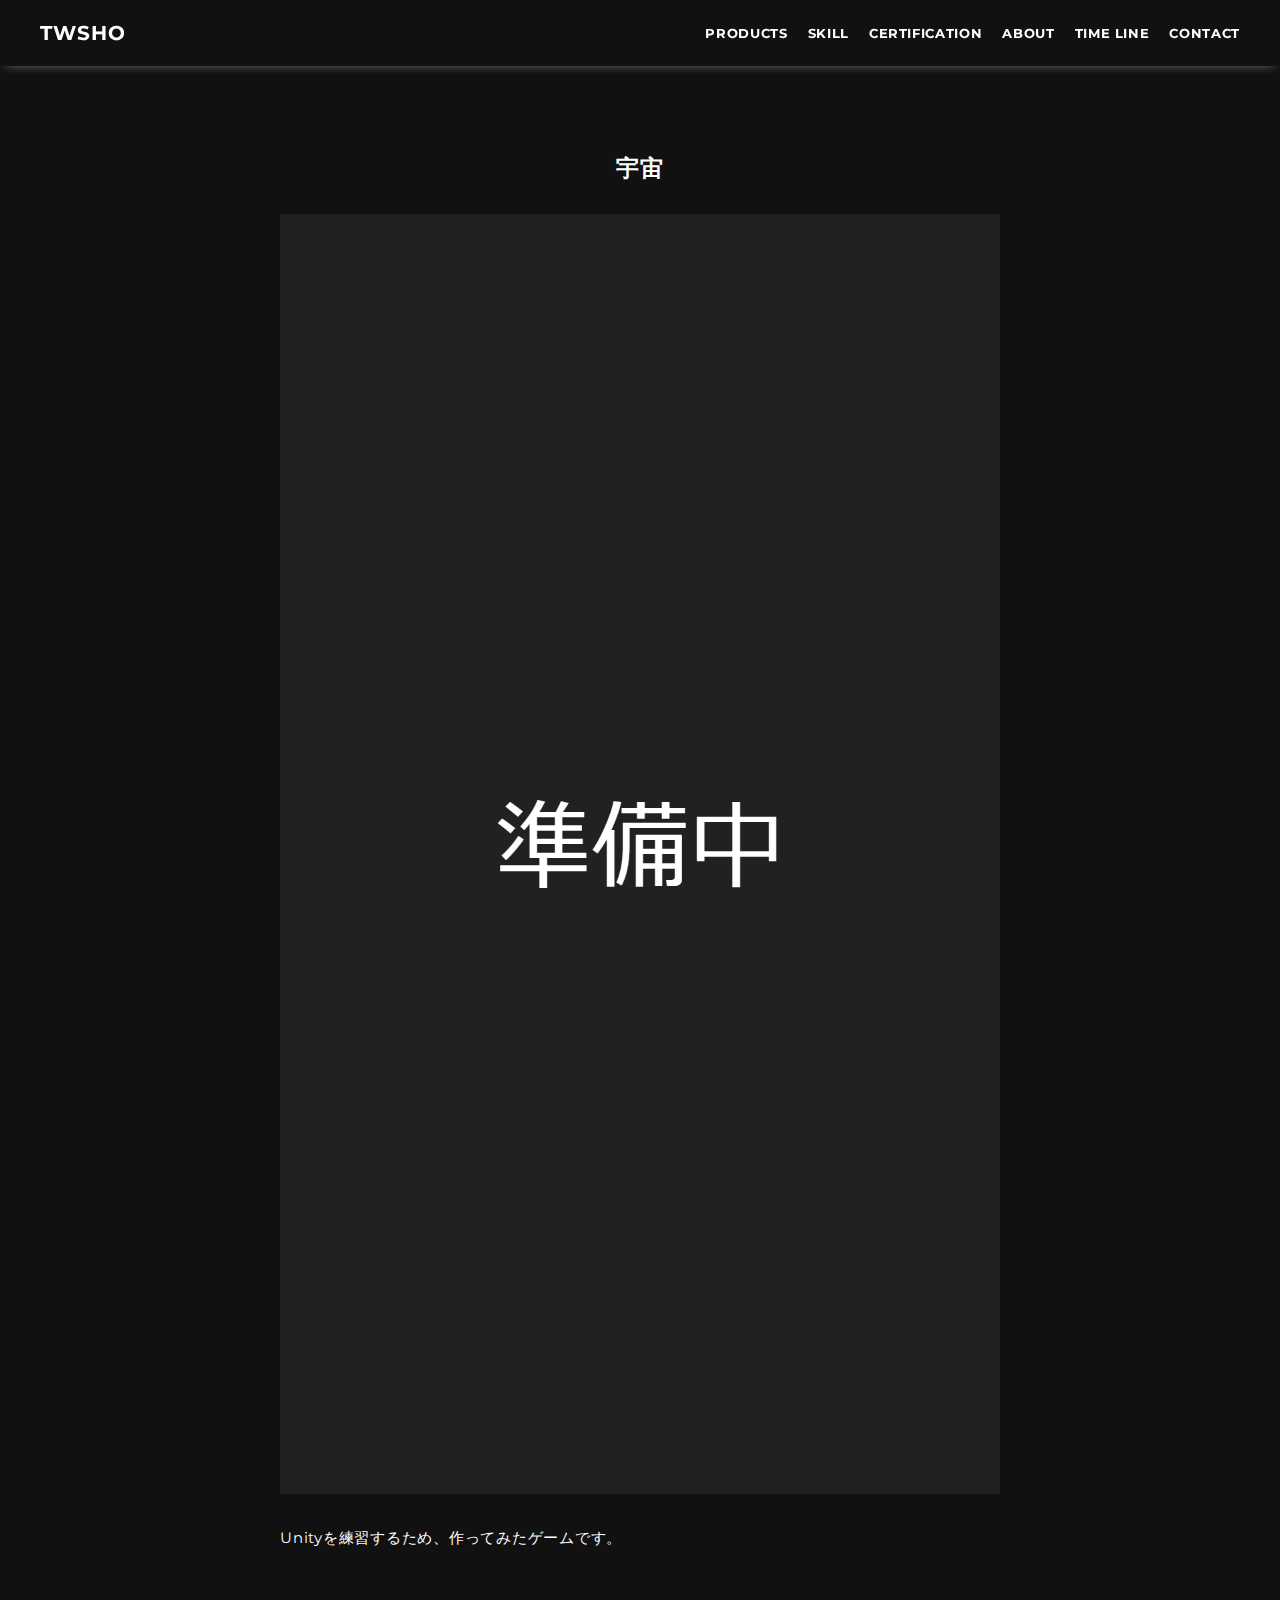
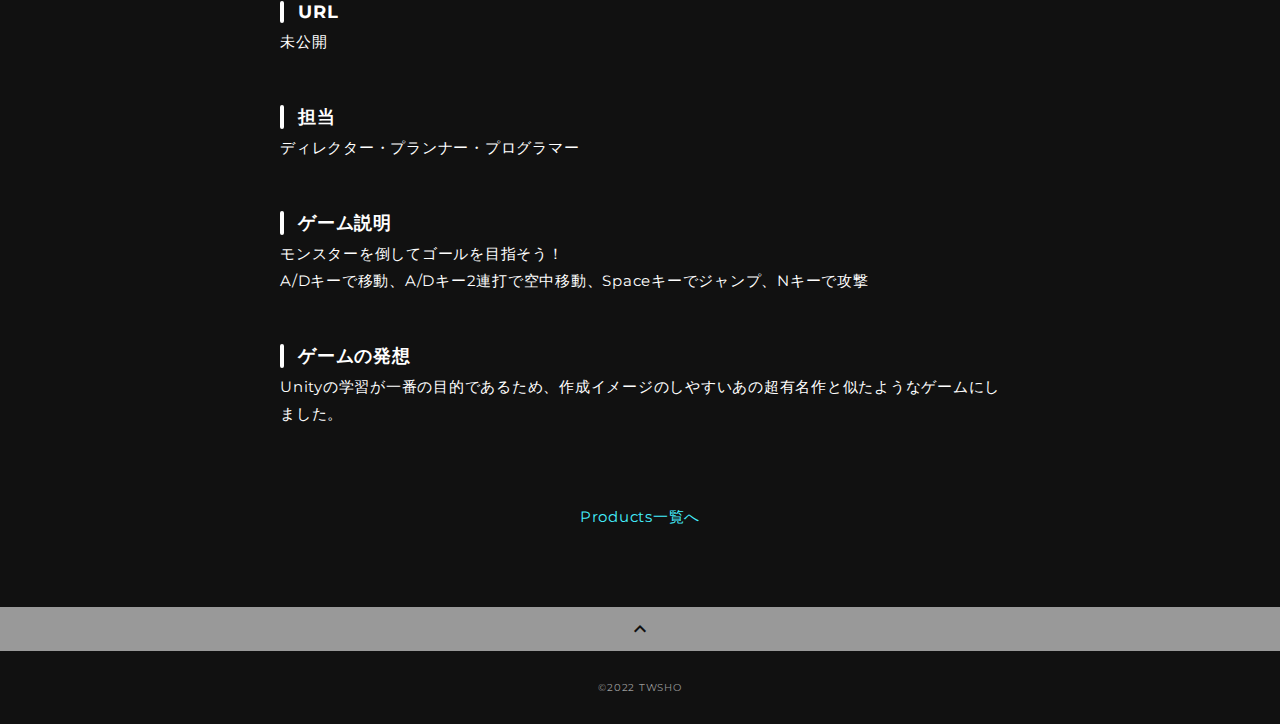
<file: product-space.html>
<!DOCTYPE html>
<html>
<head>
  <meta charset="utf-8">
  <meta name="viewport" content="width=device-width,initial-scale=1.0,user-scalable=no">
  <meta property='og:type' content='website'>
  <meta property='og:title' content='TWSHO ポートフォリオ'>
  <meta property='og:url' content='URLが入る'>
  <meta property='og:description' content='TWSHO ポートフォリオ'>
  <meta property="og:image" content="img/ogp.png">
  <meta name="description" content="TWSHO ポートフォリオ" />
  <title>TWSHO ポートフォリオ</title>
  <link rel="preconnect" href="https://fonts.gstatic.com">
  <link href="https://fonts.googleapis.com/css2?family=Montserrat:wght@400;700&display=swap" rel="stylesheet">
  <link href="https://fonts.googleapis.com/css?family=Material+Icons+Outlined" rel="stylesheet">
  <link href="css/ress.css" media="all" rel="stylesheet" type="text/css" />
  <link href="css/style.css" media="all" rel="stylesheet" type="text/css" />
  <link rel="shortcut icon" href="img/favicon.jpeg" />
  <link rel=”canonical” href=”URLが入る” />
</head>

<body>
  <div class="wrapper">

    <!-- header -->
    <header class="header ">
      <div class="container">
        <h1 class="header-logo">
          <a href=".">TWSHO</a>
        </h1>
        <nav class="gnav">
          <ul class="gnav-list">
            <li class="gnav-item"><a href="https://twsho.github.io/home/#works">PRODUCTS</a></li>
            <li class="gnav-item"><a href="https://twsho.github.io/home/#skill">SKILL</a></li>
            <li class="gnav-item"><a href="https://twsho.github.io/home/#certification">CERTIFICATION</a></li>
            <li class="gnav-item"><a href="https://twsho.github.io/home/#about">ABOUT</a></li>
            <li class="gnav-item"><a href="https://twsho.github.io/home/#timeLine">TIME LINE</a></li>
            <li class="gnav-item"><a href="https://twsho.github.io/home/#contact">CONTACT</a></li>
          </ul>
        </nav>
      </div>
    </header>
    <!-- /header -->

    <main class="content">

      <article class="article">
        <div class="article-container">
          <h2 class="article-title">宇宙</h2>
          <div class="article-body">
            <p>
              <img src="img/comingsoon.png" alt>
            </p>
            <p>
              Unityを練習するため、作ってみたゲームです。
            </p>
            <h3>URL</h3>
            <p>未公開</p>
            <h3>担当</h3>
            <p>ディレクター・プランナー・プログラマー</p>
            <h3>ゲーム説明</h3>
            <p>モンスターを倒してゴールを目指そう！
              <br>A/Dキーで移動、A/Dキー2連打で空中移動、Spaceキーでジャンプ、Nキーで攻撃</p>
            
            <h3>ゲームの発想</h3>
            <p>
              Unityの学習が一番の目的であるため、作成イメージのしやすいあの超有名作と似たようなゲームにしました。
            </p>
            
            <!-- <h3>苦労したところ</h3>
            <p>
              <br> -->
            </p>
          </div>
          <div class="home-link">
            <a href="./#works">Products一覧へ</a>
          </div>
        </div>
      </article>

      <div class="page-top" id="js-page-top">
        <span class="material-icons-outlined">expand_less</span>
      </div>
    </main>

    <!-- footer -->
    <footer class="footer">
      <div class="copyright">&copy;2022 TWSHO</div>
    </footer>
    <!-- /footer -->

  </div>
  <script src="https://ajax.googleapis.com/ajax/libs/jquery/3.5.1/jquery.min.js"></script>
  <script type='text/javascript' src="js/script.js"></script>
</body>
</html>
</file>
<file: css/ress.css>
/*!
 * ress.css • v3.0.1
 * MIT License
 * github.com/filipelinhares/ress
 */

/* # =================================================================
   # Global selectors
   # ================================================================= */

html {
  box-sizing: border-box;
  word-break: normal;
  -moz-tab-size: 4;
  tab-size: 4;

  -webkit-text-size-adjust: 100%; /* Prevent adjustments of font size after orientation changes in iOS */
}

*,
::before,
::after {
  box-sizing: inherit;
  background-repeat: no-repeat; /* Set `background-repeat: no-repeat` to all elements and pseudo elements */
}

::before,
::after {
  vertical-align: inherit;
  text-decoration: inherit; /* Inherit text-decoration and vertical align to ::before and ::after pseudo elements */
}

* {
  margin: 0;
  padding: 0; /* Reset `padding` and `margin` of all elements */
}

/* # =================================================================
   # General elements
   # ================================================================= */

hr {
  overflow: visible; /* Show the overflow in Edge and IE */
  height: 0; /* Add the correct box sizing in Firefox */
}

details,
main {
  display: block; /* Render the `main` element consistently in IE. */
}

summary {
  display: list-item; /* Add the correct display in all browsers */
}

small {
  font-size: 80%; /* Set font-size to 80% in `small` elements */
}

[hidden] {
  display: none; /* Add the correct display in IE */
}

abbr[title] {
  /* Add the correct text decoration in Chrome, Edge, IE, Opera, and Safari */
  text-decoration: underline;
  text-decoration: underline dotted;
  border-bottom: none; /* Remove the bottom border in Chrome 57 */
}

a {
  background-color: transparent; /* Remove the gray background on active links in IE 10 */
}

a:active,
a:hover {
  outline-width: 0; /* Remove the outline when hovering in all browsers */
}

code,
kbd,
pre,
samp {
  font-family: monospace, monospace; /* Specify the font family of code elements */
}

pre {
  font-size: 1em; /* Correct the odd `em` font sizing in all browsers */
}

b,
strong {
  font-weight: bolder; /* Add the correct font weight in Chrome, Edge, and Safari */
}

/* https://gist.github.com/unruthless/413930 */
sub,
sup {
  position: relative;
  font-size: 75%;
  line-height: 0;
  vertical-align: baseline;
}

sub {
  bottom: -.25em;
}

sup {
  top: -.5em;
}

/* # =================================================================
   # Forms
   # ================================================================= */

input {
  border-radius: 0;
}

/* Replace pointer cursor in disabled elements */
[disabled] {
  cursor: default;
}

[type="number"]::-webkit-container-spin-button,
[type="number"]::-webkit-outer-spin-button {
  height: auto; /* Correct the cursor style of increment and decrement buttons in Chrome */
}

[type="search"] {
  outline-offset: -2px; /* Correct the outline style in Safari */

  -webkit-appearance: textfield; /* Correct the odd appearance in Chrome and Safari */
}

[type="search"]::-webkit-search-decoration {
  -webkit-appearance: none; /* Remove the container padding in Chrome and Safari on macOS */
}

textarea {
  overflow: auto; /* Internet Explorer 11+ */
  resize: vertical; /* Specify textarea resizability */
}

button,
input,
optgroup,
select,
textarea {
  font: inherit; /* Specify font inheritance of form elements */
}

optgroup {
  font-weight: bold; /* Restore the font weight unset by the previous rule */
}

button {
  overflow: visible; /* Address `overflow` set to `hidden` in IE 8/9/10/11 */
}

button,
select {
  text-transform: none; /* Firefox 40+, Internet Explorer 11- */
}

/* Apply cursor pointer to button elements */
button,
[type="button"],
[type="reset"],
[type="submit"],
[role="button"] {
  cursor: pointer;
  color: inherit;
}

/* Remove container padding and border in Firefox 4+ */
button::-moz-focus-container,
[type="button"]::-moz-focus-container,
[type="reset"]::-moz-focus-container,
[type="submit"]::-moz-focus-container {
  padding: 0;
  border-style: none;
}

/* Replace focus style removed in the border reset above */
button:-moz-focusring,
[type="button"]::-moz-focus-container,
[type="reset"]::-moz-focus-container,
[type="submit"]::-moz-focus-container {
  outline: 1px dotted ButtonText;
}

button,
html [type="button"],
/* Prevent a WebKit bug where (2) destroys native `audio` and `video`controls in Android 4 */
[type="reset"],
[type="submit"] {
  -webkit-appearance: button; /* Correct the inability to style clickable types in iOS */
}

/* Remove the default button styling in all browsers */
button,
input,
select,
textarea {
  border-style: none;
  background-color: transparent;
}

/* Style select like a standard input */
select {
  -webkit-appearance: none; /* Chrome 41+ */
  -moz-appearance: none; /* Firefox 36+ */
}

select::-ms-expand {
  display: none; /* Internet Explorer 11+ */
}

select::-ms-value {
  color: currentColor; /* Internet Explorer 11+ */
}

legend {
  display: table; /* Correct the text wrapping in Edge and IE */
  max-width: 100%; /* Correct the text wrapping in Edge and IE */
  max-width: 100%; /* Correct the text wrapping in Edge 18- and IE */
  white-space: normal; /* Correct the text wrapping in Edge and IE */
  color: inherit; /* Correct the color inheritance from `fieldset` elements in IE */
  border: 0; /* Correct `color` not being inherited in IE 8/9/10/11 */
}

::-webkit-file-upload-button {
  font: inherit; /* Change font properties to `inherit` in Chrome and Safari */
  color: inherit;
  /* Correct the inability to style clickable types in iOS and Safari */

  -webkit-appearance: button;
}

/* # =================================================================
   # Specify media element style
   # ================================================================= */

img {
  border-style: none; /* Remove border when inside `a` element in IE 8/9/10 */
}

/* Add the correct vertical alignment in Chrome, Firefox, and Opera */
progress {
  vertical-align: baseline;
}

/* # =================================================================
   # Accessibility
   # ================================================================= */

/* Hide content from screens but not screenreaders */
@media screen {
  [hidden~="screen"] {
    display: inherit;
  }
  [hidden~="screen"]:not(:active):not(:focus):not(:target) {
    position: absolute !important;
    clip: rect(0 0 0 0) !important;
  }
}

/* Specify the progress cursor of updating elements */
[aria-busy="true"] {
  cursor: progress;
}

/* Specify the pointer cursor of trigger elements */
[aria-controls] {
  cursor: pointer;
}

/* Specify the unstyled cursor of disabled, not-editable, or otherwise inoperable elements */
[aria-disabled] {
  cursor: default;
}
</file>
<file: css/style.css>
body {
  font-family: "Montserrat","Helvetica Neue",Arial,"Hiragino Kaku Gothic ProN","Hiragino Sans",Meiryo,sans-serif;
  font-size: 15px;
  letter-spacing: .05em;
  color: #ffffff;
  background-color: #111111;
}

a {
  transition: opacity .3s;
  text-decoration: none;
  color: #45f0ff;
}

img {
  max-width: 100%;
  height: auto;
  vertical-align: bottom;
  border-style: none;
}



.pc-only {
  display: block;
}

.sp-only {
  display: none;
}

/*--------------------------------
 レイアウト
---------------------------------*/
.wrapper {
  padding-top: 73px;
}

.section {
  padding: 90px 0;
}

.section:nth-of-type(odd) {
  background-color: #111111;
}

.container {
  max-width: 1340px;
  margin: 0 auto;
  padding: 0 40px;
}

/*--------------------------------
 見出し
---------------------------------*/
.title {
  font-size: 34px;
  font-weight: bold;
  line-height: 1;
  margin-bottom: 40px;
  text-align: center;
  letter-spacing: .05em;
  color: #ffffff;
}

.lead {
  font-size: 16px;
  line-height: 1.8;
  margin-bottom: 30px;
}

/*--------------------------------
ヘッダー
---------------------------------*/
.header {
  position: fixed;
  top: 0;
  z-index: 1;
  width: 100%;
  background-color: #111111;
  box-shadow: 0 5px 10px -6px #ffffff70;
}

.header .container {
  display: flex;
  align-items: center;
  justify-content: space-between;
  padding: 20px 40px;
}

.header-logo {
  font-size: 20px;
  font-weight: bold;
  line-height: 1.2;
  margin-right: 20px;
  letter-spacing: .05em;
}

.header-logo a {
  color: #ffffff;
}

.gnav-list {
  display: flex;
  justify-content: space-between;
  list-style: none;
}

.gnav-item:not(:last-child) {
  margin-right: 20px;
}

.gnav-item a {
  position: relative;
  font-size: 13px;
  font-weight: bold;
  display: inline-block;
  padding: 5px 0;
  transition: .3s;
  letter-spacing: .05em;
  color: #ffffff;
}
.gnav-item a:after {
  position: absolute;
  bottom: 0;
  left: 50%;
  width: 0;
  height: 3px;
  content: "";
  transition: .3s;
  -webkit-transform: translateX(-50%);
  transform: translateX(-50%);
  background-color: #ffffff;
}

.gnav-item a:hover:after {
  width: 100%;
}

/*--------------------------------
 メインビジュアル
---------------------------------*/


.mv {
  display: flex;
  align-items: center;
  justify-content: center;
  height: 85vh;
  text-align: center;
}

.mv-container {
  padding: 0 40px;
}

.mv-title {
  font-size: 60px;
  font-weight: bold;
  line-height: 1.2;
  margin-bottom: 5px;
  letter-spacing: .1em;
}
.mv-subtitle {
  font-size: 20px;
  font-weight: bold;
  line-height: 1;
  margin-bottom: 40px;
  letter-spacing: .08em;
}

.mv-text {
  font-size: 16px;
  line-height: 1.8;
}

/*--------------------------------
 Works
---------------------------------*/
.works-list {
  display: flex;
  flex-wrap: wrap;
  margin-bottom: -40px;
}

.works-item {
  width: 31.74603%;
  margin-right: 1.58730%;
  margin-bottom: 40px;
  color: #ffffff;
}

.works-item:hover {
  color: #ffffff;
  opacity: .9;
}

.works-item:nth-of-type(3n) {
  margin-right: 0;
}

.works-img img {
  border: 1px solid #333333;
}

.works-name {
  font-size: 12px;
  font-weight: bold;
  margin-top: 8px;
}

.works-info {
  font-size: 10px;
  margin-top: 5px;
}

/*--------------------------------
 Skill
---------------------------------*/
progress {
  -webkit-appearance: none;
  border-radius: 7px;
}
::-webkit-progress-bar {
  background-color: #666666;
  border-radius: 7px;
}
::-webkit-progress-value {
  background-color: #ffffff;
  border-radius: 7px 0 0 7px;
}
progress::-moz-progress-bar {
  border-radius: 7px;
}
progress::-ms-fill {
  border-radius: 7px;
}

.skill-list {
  display: flex;
  flex-wrap: wrap;
  justify-content: space-between;
  margin-bottom: -50px;
}

.skill-item {
  display: flex;
  align-items: flex-start;
  justify-content: space-between;
  width: 48%;
  margin-bottom: 50px;
}

.skill-bar {
  float: right;

  width: 50%; /* 要素の幅を50%に定義 */
  
  height: auto;
  margin-top: 5px;
}

.skill-body {
  flex: 1;
}
.skill-a {
  color: #ffffff;
}
.skill-a:hover {
  color: #ffffff;
  opacity: .7;
}


.skill-name {
  float: left;
  width: 50%; /* 要素の幅を50%に定義 */
}

.skill-text {
  font-size: 14px;
  line-height: 1.8;
}

/*--------------------------------
 Certification
---------------------------------*/
.certification-list {
  display: flex;
  flex-wrap: wrap;
  justify-content: space-between;
  margin-bottom: -50px;
}

.certification-item {
  display: flex;
  align-items: flex-start;
  justify-content: space-between;
  width: 48%;
  margin-bottom: 20px;
}

.certification-img {
  width: 60px;
  height: auto;
  margin-right: 20px;
}

.certification-body {
  flex: 1;
}

.certification-name {
  margin-bottom: 0px;
}

.certification-text {
  font-size: 14px;
  line-height: 1.8;
}

/*--------------------------------
 About
---------------------------------*/
.profile {
  display: flex;
  flex-wrap: wrap;
  max-width: 800px;
  margin: 0 auto;
}
.profile-img {
  width: 20%;
  margin-right: 30px;
  border-radius: 50%;
}
.profile-img img {
  border-radius: 50%;
}
.profile-body {
  flex: 1;
}

.profile-body p {
  font-size: 15px;
  line-height: 1.8;
}

.profile-body p:not(:last-child) {
  margin-bottom: 30px;
}

/*--------------------------------
 Time Line
---------------------------------*/
.timeline {
  width: 96%;
  max-width: 940px;
  margin: 28px auto;
  border: 1px solid #ffffff;
}

.timeline-list {
  padding: 40px 0;
}

.timeline-list-item {
  display: flex;
  line-height: 1.5;
  font-size: 16px;
}

.timeline-list-item .date {
  width: 10%;
  padding: 0 0 0 20px;
  color: #666666;
  font-weight: bold;
}

.timeline-list-item .content {
  position: relative;
  width: 80%;
  padding: 0 20px 60px 30px;
  border-left: 1px solid #666666;
}

.timeline-list-item .content span{
  display: inline-block;
  color: #ffffff;
  font-size: small;
}


.timeline-list-item .content::before {
  content: "";
  position: absolute;
  top: 5px;
  left: -5px; 
  width: 10px;
  height: 10px;
  background-color: #ffffff;
  border-radius: 10px;
}




/*--------------------------------
 Contact
---------------------------------*/
.contact {
  text-align: center;
}

.contact-text {
  margin-bottom: 5px;
}
.contact-item {
  color: #ffffff;
}

.contact-item img{
  vertical-align: middle;
  display: inline-block;
  background-color:#ffffff;
  border-radius: 20px;
  
}
.contact-item span{
  display: inline-block;
  color: #ffffff;
  font-size: large;
}
.contact-item:not(:last-child) {
  margin-right: 10px;
}
.contact-item:not(:last-child) :hover{
  color: #ffffff;
  opacity: .7;
}

/*--------------------------------
 ページトップ
---------------------------------*/
.page-top {
  font-weight: bold;
  padding: 10px;
  cursor: pointer;
  text-align: center;
  background-color: #999999;
}

.page-top .material-icons-outlined {
  vertical-align: bottom;
  color: #111111;
}

/*--------------------------------
 フッター
---------------------------------*/
.footer {
  padding: 30px;
  background-color: #111111;
}

.copyright {
  font-size: 10px;
  text-align: center;
  color: #999999;
}

/*--------------------------------
 下層：Worksページ
---------------------------------*/
.article {
  padding: 80px 0;
}

.article-container {
  max-width: 1040px;
  margin: 0 auto;
  padding: 0 20px;
}

.article-title {
  margin-bottom: 30px;
  text-align: center;
}

.article-body {
  max-width: 720px;
  margin: 0 auto;
  margin-bottom: 80px;
  
}
.unityroom {
  max-width: 540px;
  margin: 0 auto;
  margin-bottom: 80px;
  
}

.article-body h3 {
  position: relative;
  font-size: 18px;
  margin-bottom: 5px;
  padding-left: 1em;
}

.article-body h3:not(:first-child) {
  margin-top: 50px;
}

.article-body h3::before {
  position: absolute;
  top: 0;
  left: 0;
  width: 4px;
  height: 100%;
  content: "";
  border-radius: 3px;
  background-color: #ffffff;
}

.article-body p {
  font-size: 15px;
  line-height: 1.8;
  margin-bottom: 30px;
}

.home-link {
  text-align: center;
}

/*media Queries 767
----------------------------------------------------*/
@media screen and (max-width: 767px) {
  body {
    font-size: 14px;
  }

  .pc-only {
    display: none;
  }

  .sp-only {
    display: block;
  }

  /* 見出し */
  .title {
    font-size: 26px;
    margin-bottom: 20px;
  }

  .lead {
    font-size: 14px;
    line-height: 1.7;
    margin-bottom: 20px;
  }

  /* レイアウト */
  .wrapper {
    padding-top: 57px;
  }

  .section {
    padding: 60px 0;
  }

  .container {
    padding: 0 20px;
  }

  /* ヘッダー */
  .header .container {
    padding: 15px;
  }

  .header-logo {
    font-size: 15px;
    margin-right: 15px;
  }

  .gnav-item:not(:last-child) {
    margin-right: 10px;
  }

  .gnav-item a {
    font-size: 10px;
  }

  .gnav-item a:after {
    display: none;
  }

  /*  メインビジュアル */
  .mv {
    height: 75vh;
  }

  .mv-container {
    padding: 0 20px;
  }

  .mv-title {
    font-size: 30px;
  }
  .mv-subtitle {
    font-size: 16px;
    margin-bottom: 20px;
  }

  .mv-text {
    font-size: 14px;
    line-height: 1.7;
  }

  /* Works */
  .works-name {
    font-size: 12px;
  }

  .works-info {
    margin-top: 3px;
  }

  .works-list {
    justify-content: space-between;
  }

  .works-item {
    flex: 0 0 48%;
    margin-right: 0;
    margin-bottom: 30px;
  }

  /* Skill */
  .skill-list {
    display: block;
    margin-bottom: 0;
  }

  .skill-item {
    width: 100%;
    margin-bottom: 35px;
  }

  .skill-item:last-child {
    margin-bottom: 0;
  }

  .skill-name {
    margin-bottom: 5px;
  }

  .skill-text {
    font-size: 13px;
    line-height: 1.7;
  }

  /* About */
  .profile {
    display: block;
  }
  .profile-img {
    width: 150px;
    margin: 0 auto;
    margin-bottom: 25px;
  }

  .profile-body p {
    font-size: 14px;
    line-height: 1.7;
  }

  .profile-body p:not(:last-child) {
    margin-bottom: 20px;
  }

  /* フッター */
  .footer {
    padding: 20px;
  }

  /* 下層ページ */
  .article {
    padding: 50px 0;
  }

  .article-body h3 {
    font-size: 16px;
    padding-left: .8em;
  }

  .article-body h3:not(:first-child) {
    margin-top: 30px;
  }

  .article-body p {
    font-size: 14px;
    line-height: 1.7;
    margin-bottom: 20px;
  }
}
</file>
